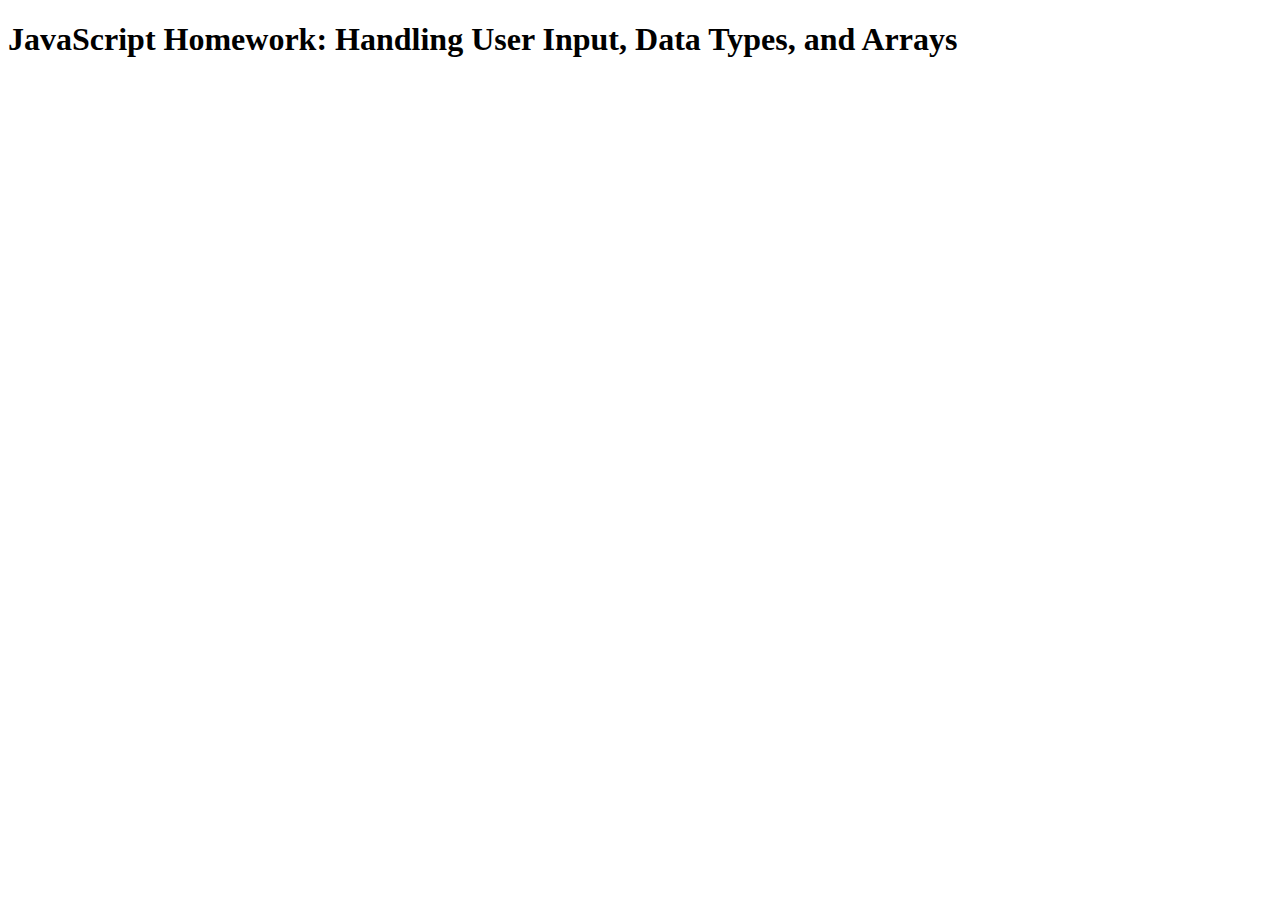
<file: 01-js-basics/index.html>
<!DOCTYPE html>
<html lang="en">
  <head>
    <meta charset="UTF-8" />
    <meta name="viewport" content="width=device-width, initial-scale=1.0" />
    <title>JS Basics</title>
    <script src="main.js" defer></script>
  </head>

  <body>
    <h1>JavaScript Homework: Handling User Input, Data Types, and Arrays</h1>
  </body>
</html>
</file>
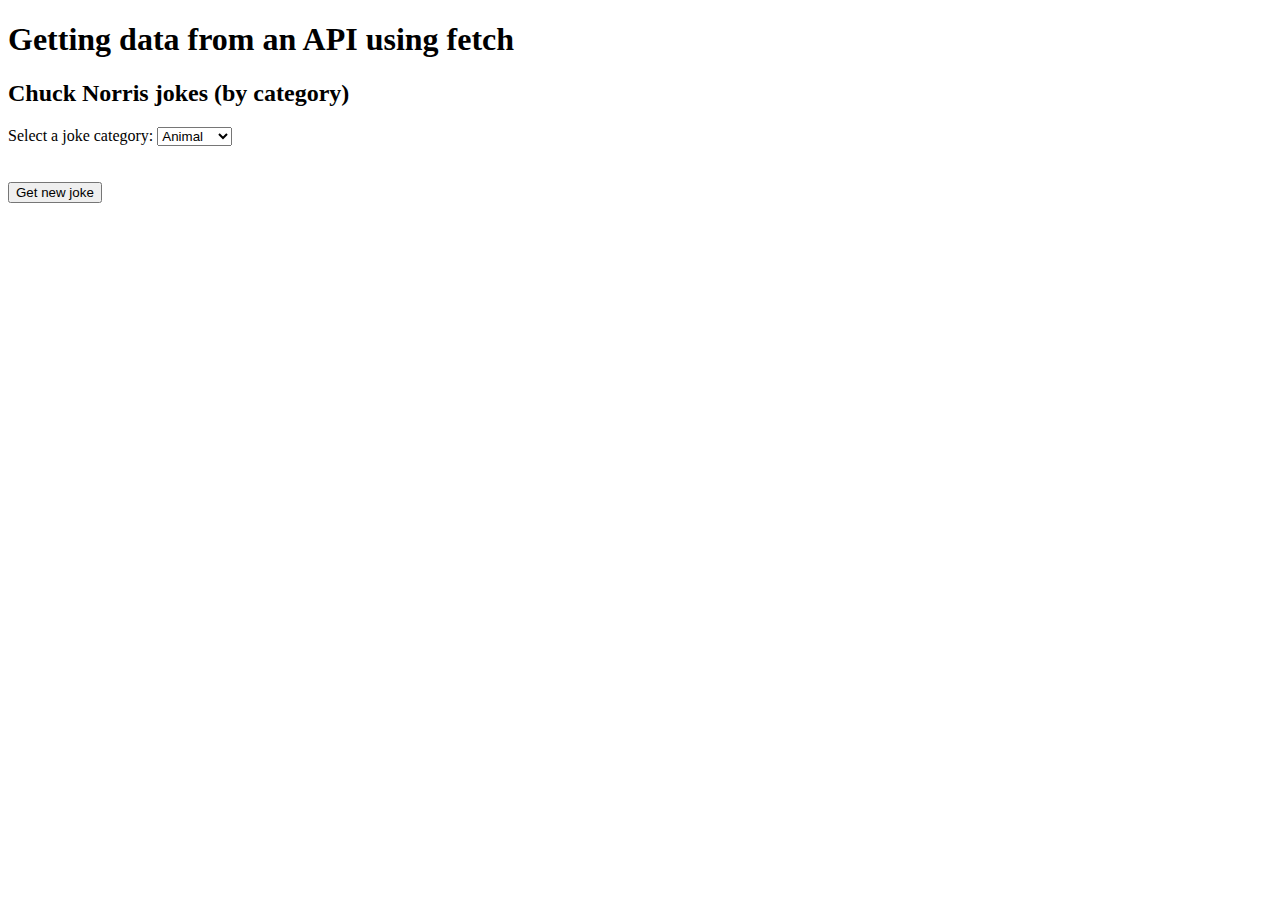
<file: 02-js-fetch/index.html>
<!DOCTYPE html>
<html lang="en">
  <head>
    <meta charset="UTF-8" />
    <meta name="viewport" content="width=device-width, initial-scale=1.0" />
    <title>JS Fetch</title>
    <script src="main.js" defer></script>
  </head>

  <body>
    <h1>Getting data from an API using fetch</h1>

    <div>
      <h2>Chuck Norris jokes (by category)</h2>

      <label for="category">Select a joke category:</label>
      <select id="category">
        <option value="animal">Animal</option>
        <option value="Career">Career</option>
        <option value="celebrity">Celebrity</option>
        <option value="dev">Dev</option>
        <option value="explicit">Explicit</option>
        <option value="food">Fashion</option>
        <option value="food">Food</option>
        <option value="history">History</option>
        <option value="money">Money</option>
        <option value="movie">Movie</option>
        <option value="music">Music</option>
        <option value="political">Political</option>
        <option value="religion">Religion</option>
        <option value="science">Science</option>
        <option value="sport">Sport</option>
        <option value="travel">Travel</option>
      </select>
    </div>
    <br />

    <div id="joke-display"></div>
    <br />
    <button id="get-joke">Get new joke</button>
  </body>
</html>
</file>
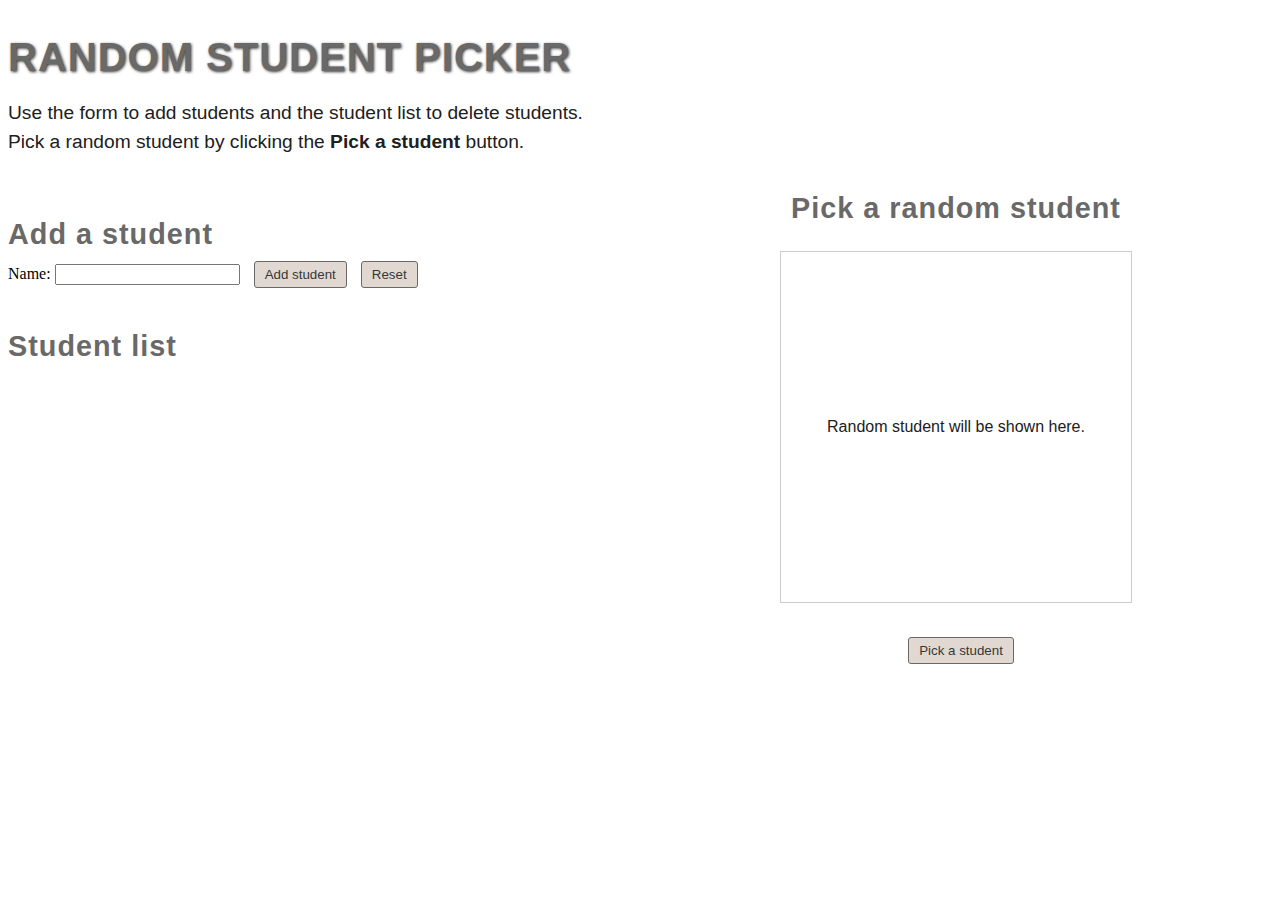
<file: 03-js-dom-manipulation/index.html>
<!DOCTYPE html>
<html lang="en">
  <head>
    <meta charset="UTF-8" />
    <meta name="viewport" content="width=device-width, initial-scale=1.0" />
    <title>Student picker</title>
    <link rel="stylesheet" href="style.css" />
    <script src="main.js" defer></script>
  </head>

  <body>
    <div class="container">
      <section class="left-section">
        <h1>Random Student Picker</h1>
        <p id="instructions-text">
          Use the form to add students and the student list to delete students.
          <br />
          Pick a random student by clicking the
          <strong>Pick a student</strong> button.
        </p>

        <br />
        <!-- ADD STUDENT -->
        <h2>Add a student</h2>
        <form id="form">
          <label for="new-student" id="name-input">Name:</label>
          <input type="text" id="new-student" />
          <button id="add-student-btn">Add student</button>
          <button id="reset-btn">Reset</button>
        </form>

        <br />
        <h2>Student list</h2>
        <div class="student-list">
          <!-- STUDENT LIST HERE -->
        </div>
      </section>

      <section class="right-section">
        <h2>Pick a random student</h2>
        <div id="random-student">
          <p>Random student will be shown here.</p>
        </div>
        <div id="random-student-outside">
          <!-- This is where the random student name will show outside the box -->
        </div>
        <br />
        <button id="pick-random-btn">Pick a student</button>
      </section>
    </div>
  </body>
</html>
</file>
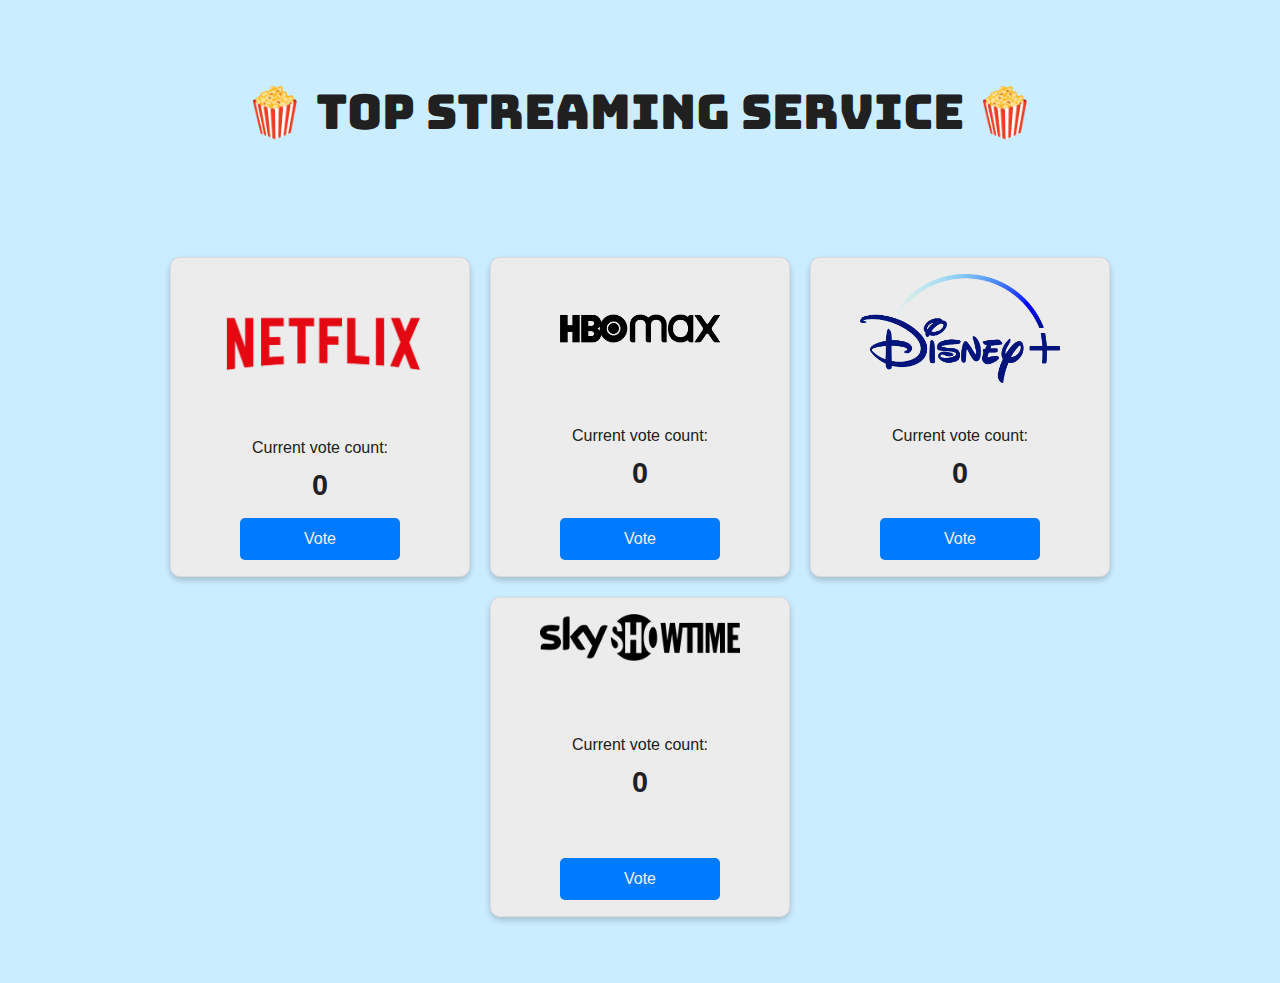
<file: 04-voting-app/index.html>
<!DOCTYPE html>
<html lang="en">
  <head>
    <meta charset="UTF-8" />
    <meta name="viewport" content="width=device-width, initial-scale=1.0" />
    <title>Document</title>
    <script src="main.js" defer></script>
    <link rel="stylesheet" href="style.css" />
    <link
      href="https://fonts.googleapis.com/css2?family=Bungee&display=swap"
      rel="stylesheet"
    />
  </head>

  <body>
    <header>
      <h1>🍿 Top Streaming Service 🍿</h1>
    </header>

    <main>
      <div id="voting-container">
        <div id="netflix">
          <img src="img/netflix-logo.png" alt="Netflix Logo" class="logo" />
          <div class="vote-info">
            <p>Current vote count:</p>
            <span id="votes-netflix">0</span>
          </div>
        </div>

        <div id="hbo">
          <img src="img/hbo-max-logo.png" alt="HBO Max Logo" class="logo" />
          <div class="vote-info">
            <p>Current vote count:</p>
            <span id="votes-hbo">0</span>
          </div>
        </div>

        <div id="disney">
          <img src="img/disney-plus-logo.png" alt="Disney+ Logo" class="logo" />
          <div class="vote-info">
            <p>Current vote count:</p>
            <span id="votes-disney">0</span>
          </div>
        </div>

        <div id="skyshowtime">
          <img
            src="img/skyshowtime-logo.png"
            alt="SkyShowtime Logo"
            class="logo"
          />
          <div class="vote-info">
            <p>Current vote count:</p>
            <span id="votes-skyshowtime">0</span>
          </div>
        </div>
      </div>
    </main>
  </body>
</html>
</file>
<file: 03-js-dom-manipulation/style.css>
.container {
  display: flex;
  justify-content: space-between;
}

.left-section {
  width: 50%;
}

h1,
h2 {
  font-family: "Montserrat", "Georgia", sans-serif;
  font-weight: bold;
  letter-spacing: 1px;
  margin-bottom: 10px;
}

h1 {
  font-size: 2.5rem;
  text-transform: uppercase;
  color: #696969;
  text-shadow: 1px 1px 3px #373737;
}

h2 {
  font-size: 1.8rem;
  color: #696969;
}

p {
  font-family: "Montserrat", "Georgia", sans-serif;
  color: #202020;
}

#instructions-text {
  font-family: "Montserrat", "Georgia", sans-serif;
  font-size: 1.2rem;
  line-height: 1.5;
  color: #202020;
}

.right-section {
  width: 50%;
  margin-top: 10rem;
  display: flex;
  flex-direction: column;
  justify-content: center;
  align-items: center;
}

.student-item {
  display: flex;
  align-items: center;
  margin-bottom: 5px;
  padding: 5px;
  border: 1px solid #cccccc;
  border-radius: 5px;
}

.avatar {
  width: 40px;
  height: 40px;
  margin-right: 10px;
}

span {
  flex-grow: 1;
}

button {
  margin-left: 10px;
  padding: 5px 10px;
  cursor: pointer;
  background-color: #e1d9d1;
  color: #373737;
  border: solid 1px #696969;
  border-radius: 3px;
}

button:hover {
  background-color: #696969;
  color: rgb(230, 230, 230);
}

.pick-random-btn {
  margin-bottom: 20px;
}

#random-student {
  width: 350px;
  height: 350px;
  margin-top: 1rem;
  padding: 0;
  border: 1px solid #ccc;
  display: flex;
  justify-content: center;
  align-items: center;
  position: relative;
}

#random-student img {
  width: 100%;
  height: 100%;
  top: 50%;
  left: 50%;
  transform: translate(-50%, -50%);
  object-fit: contain;
  position: absolute;
}

#random-student-outside {
  margin-top: 1rem;
  font-size: 1.3rem;
  text-align: center;
}
</file>
<file: 04-voting-app/style.css>
body {
  font-family: "Geneva", Tahoma, Verdana, sans-serif;
  margin: 50px;
  background: #caedff;
  color: #202020;
  text-align: center;
}

h1 {
  font-family: "Bungee", sans-serif;
  margin-top: 5rem;
  margin-bottom: 5rem;
  font-size: 3rem;
  font-weight: lighter;
  border-bottom: 2px solid transparent;
  padding-bottom: 1rem;
}

h1:hover {
  color: #0056b3;
  animation: bounce 0.6s ease;
  cursor: pointer;
  text-shadow: 0 0 5px #007bff;
}

@keyframes bounce {
  0% {
    transform: translateY(0);
  }
  30% {
    transform: translateY(-10px);
  }
  60% {
    transform: translateY(5px);
  }
  100% {
    transform: translateY(0);
  }
}

p {
  margin: 0.5rem 0 0.25rem;
  color: #202020;
  font-size: 1rem;
  text-align: center;
}

.logo {
  width: 200px;
  height: auto;
  margin-bottom: 0.5rem;
  object-fit: contain;
}

#voting-container {
  max-width: 1500px;
  margin: 0 auto;
  display: flex;
  flex-wrap: wrap;
  gap: 20px;
  justify-content: center;
  padding: 1rem 0;
}

#voting-container > div {
  background: #ececec;
  border: 1px solid #dcdcdc;
  border-radius: 10px;
  box-shadow: 0 3px 6px rgba(0, 0, 0, 0.2);

  width: 300px;
  height: 320px;
  padding: 1rem;

  display: flex;
  flex-direction: column;
  justify-content: space-between;
  align-items: center;
  box-sizing: border-box;
  text-align: center;
}

#voting-container > div span {
  font-weight: bold;
  font-size: 1.8rem;
  margin-top: 0.5rem;
}

.vote-info {
  display: flex;
  flex-direction: column;
  align-items: center;
  justify-content: center;
  flex-grow: 1;
}

/* Styling the vote button */
button {
  background-color: #007bff;
  border: none;
  color: #f1f1f1;
  padding: 12px 20px;
  border-radius: 5px;
  cursor: cell;
  font-size: 1rem;
  transition: background-color 0.3s ease;
  margin-top: auto;
  width: 10rem;
}

button:hover:not(:disabled) {
  background-color: #0056b3;
}
</file>
